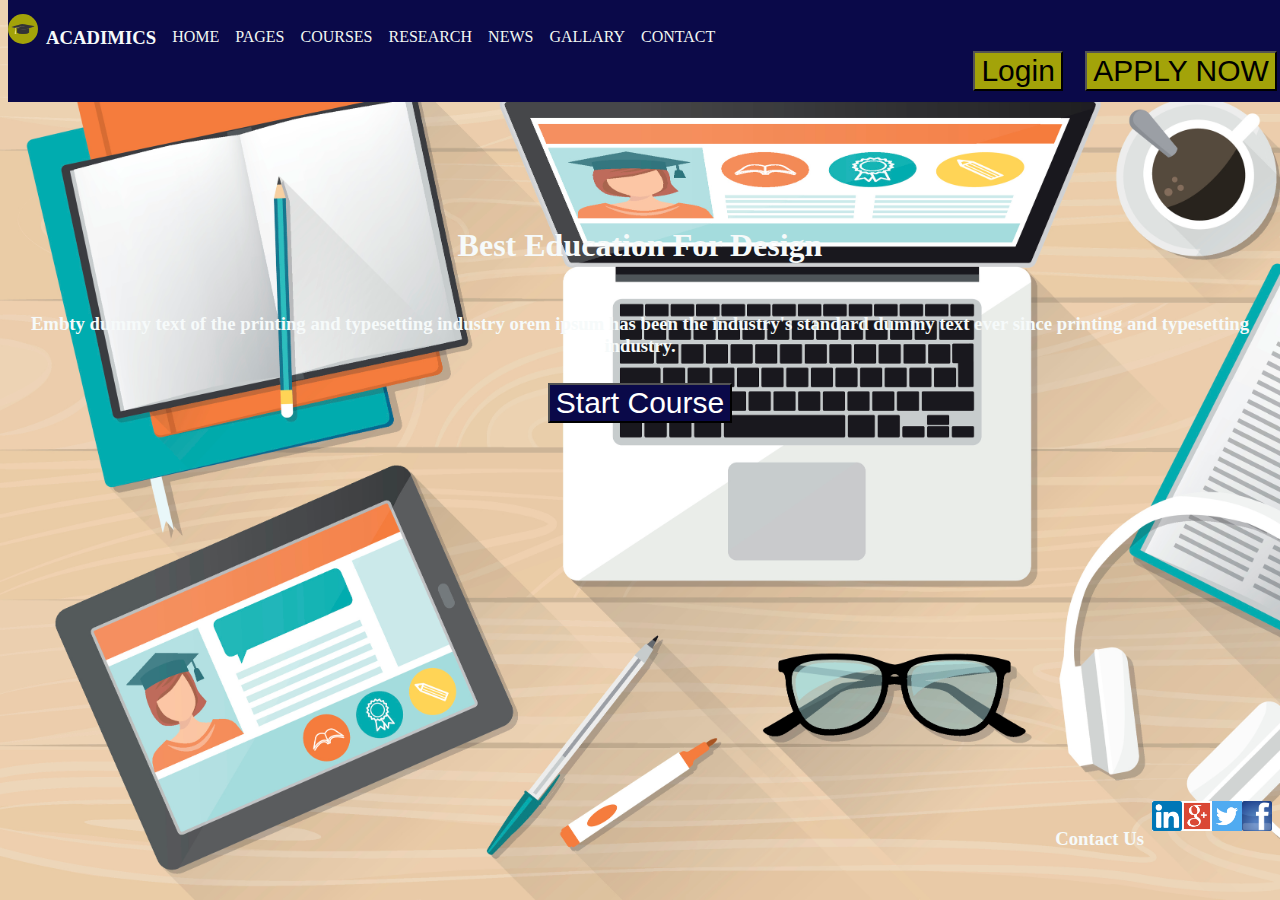
<file: index.html>
<!DOCTYPE html>
<html>

<head>
    <title>
        My First website
    </title>
    <meta charset="UTF-8">
    <link rel="stylesheet" href="project.css">
</head>
<body>
<div>
    <img id="HOME" src="Resources/logos-cv-ttsf2.png" width="10">
    
    <ul>
        <li><span class="circle"><img src="Resources/logos-cv-ttsf2.png" width="30" height="30">
        </span><span><h3>ACADIMICS</h3></span></li>
        <div id="top">
        <li><a href="#HOME" target="_block">HOME</a></li>
        <li><a href="PAGES.html" target="_block">PAGES</a></li>
        <li><a href="COURSES.html" target="_block">COURSES</a></li>
        <li><a href="RESEARCH.html" target="_block">RESEARCH</a></li>
        <li><a href="NEWS.html" target="_block">NEWS</a></li>
        <li><a href="GALLARY.html" target="_block">GALLARY</a></li>
        <li><a href="#CONTACTUS" target="_block">CONTACT</a></li>
        </div>
        <li style="float: right; padding: 0.25%;" ><a  href="Register.html" target="_blank">
            <button id="logo">APPLY NOW</button></a></li>
        <li style="float: right; padding: 0.25%;" >
            <a  href="Login.html"><button id="logo">Login</button></a></li>
    </ul>
<div>
    <br><br><br><br><br> <br><br><br><br><br>
        <h1>Best Education For Design</h1>
        <h3>Embty dummy text of the printing and typesetting industry orem ipsum has been the 
        industry's standard dummy text ever since printing and typesetting industry.</h3> <br>
        <div class="center">
        <button style="background-color: #0a0949; color:white;font-size: 30px;" >Start Course</button>
        </div>

</div>
<br><br><br><br><br> <br><br><br><br><br> <br><br><br><br><br> <br><br><br><br><br>
<div id="CONTACTUS">
    <br>
    <span><a href="https://www.facebook.com/profile.php?id=100008105625096" target=_blanck>  
     <img src="Resources/Facebook-icon.jpg" width="30" height="30">   
     </a> </span>
    <span><a href="https://www.twitter.com" target=_blanck>  
         <img src="Resources/twitter.png" width="30" height="30">   
     </a> </span> 
    <span><a href="https://myaccount.google.com/profile/name" target=_blanck>  
         <img src="Resources/google+.png" width="30" height="30">   
         </a></span>  
    <span><a href="https://www.linkedin.com/in/maha-mahmoud-980076115" target=_blanck>  
          <img src="Resources/linkedin.png" width="30" height="30">   
          </a> </span>
    <span><h3 >Contact Us </h3></span>
    
</div>



</body>
</html>
</file>
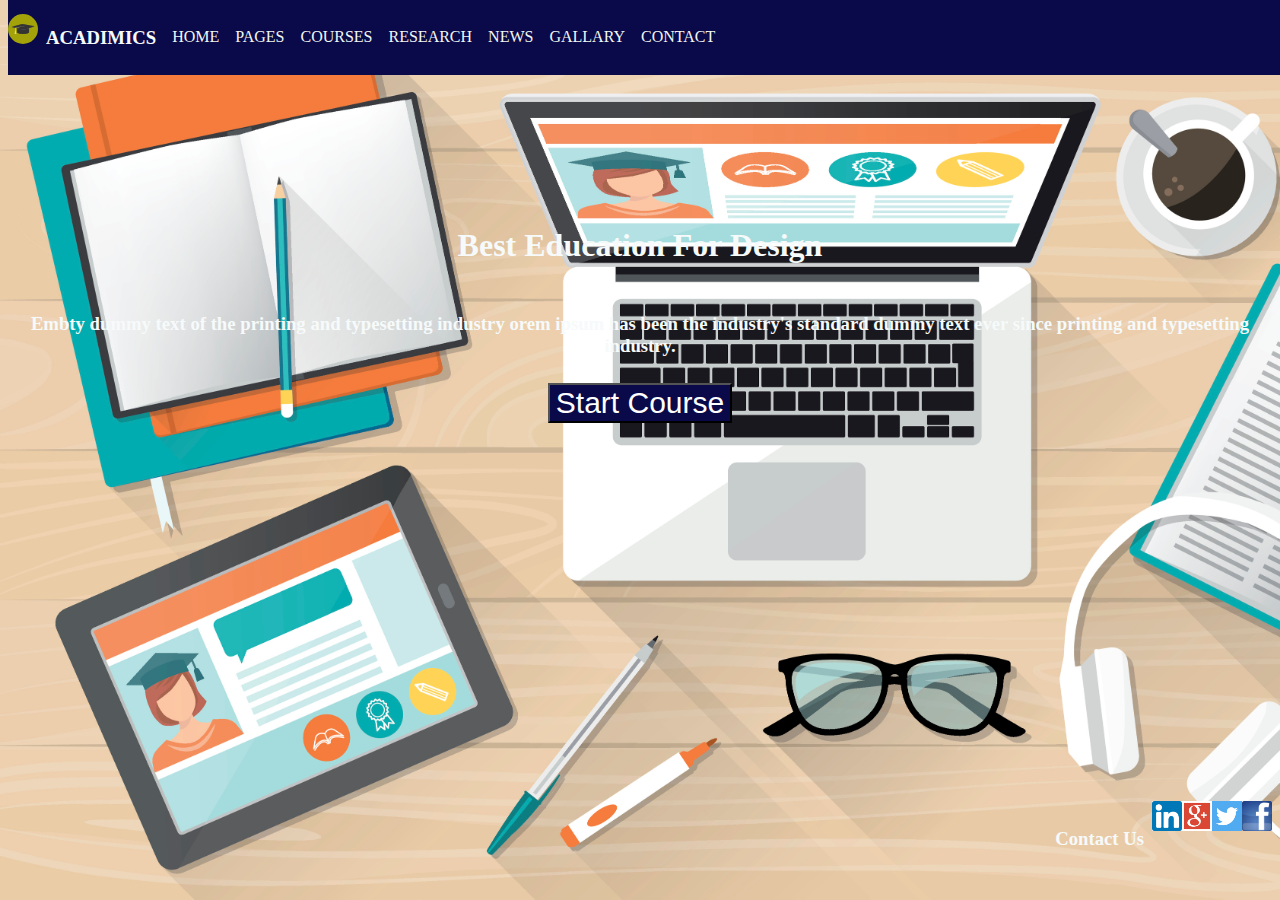
<file: Home.html>
<!DOCTYPE html>
<html>

<head>
    <title>
        My First website
    </title>
    <meta charset="UTF-8">
    <link rel="stylesheet" href="project.css">
</head>
<body>
<div>
    <img id="HOME" src="Resources/logos-cv-ttsf2.png" width="10">
    
    <ul>
        <li><span class="circle"><img src="Resources/logos-cv-ttsf2.png" width="30" height="30">
        </span><span><h3>ACADIMICS</h3></span></li>
        <div id="top">
        <li><a href="#HOME" target="_block">HOME</a></li>
        <li><a href="PAGES.html" target="_block">PAGES</a></li>
        <li><a href="COURSES.html" target="_block">COURSES</a></li>
        <li><a href="RESEARCH.html" target="_block">RESEARCH</a></li>
        <li><a href="NEWS.html" target="_block">NEWS</a></li>
        <li><a href="GALLARY.html" target="_block">GALLARY</a></li>
        <li><a href="#CONTACTUS" target="_block">CONTACT</a></li>
        </div>
    </ul>
<div>
    <br><br><br><br><br> <br><br><br><br><br>
        <h1>Best Education For Design</h1>
        <h3>Embty dummy text of the printing and typesetting industry orem ipsum has been the 
        industry's standard dummy text ever since printing and typesetting industry.</h3> <br>
        <div class="center">
        <button style="background-color: #0a0949; color:white;font-size: 30px;" >Start Course</button>
        </div>

</div>
<br><br><br><br><br> <br><br><br><br><br> <br><br><br><br><br> <br><br><br><br><br>
<div id="CONTACTUS">
    <br>
    <span><a href="https://www.facebook.com/profile.php?id=100008105625096" target=_blanck>  
     <img src="Resources/Facebook-icon.jpg" width="30" height="30">   
     </a> </span>
    <span><a href="https://www.twitter.com" target=_blanck>  
         <img src="Resources/twitter.png" width="30" height="30">   
     </a> </span> 
    <span><a href="https://myaccount.google.com/profile/name" target=_blanck>  
         <img src="Resources/google+.png" width="30" height="30">   
         </a></span>  
    <span><a href="https://www.linkedin.com/in/maha-mahmoud-980076115" target=_blanck>  
          <img src="Resources/linkedin.png" width="30" height="30">   
          </a> </span>
    <span><h3 >Contact Us </h3></span>
    
</div>



</body>
</html>
</file>
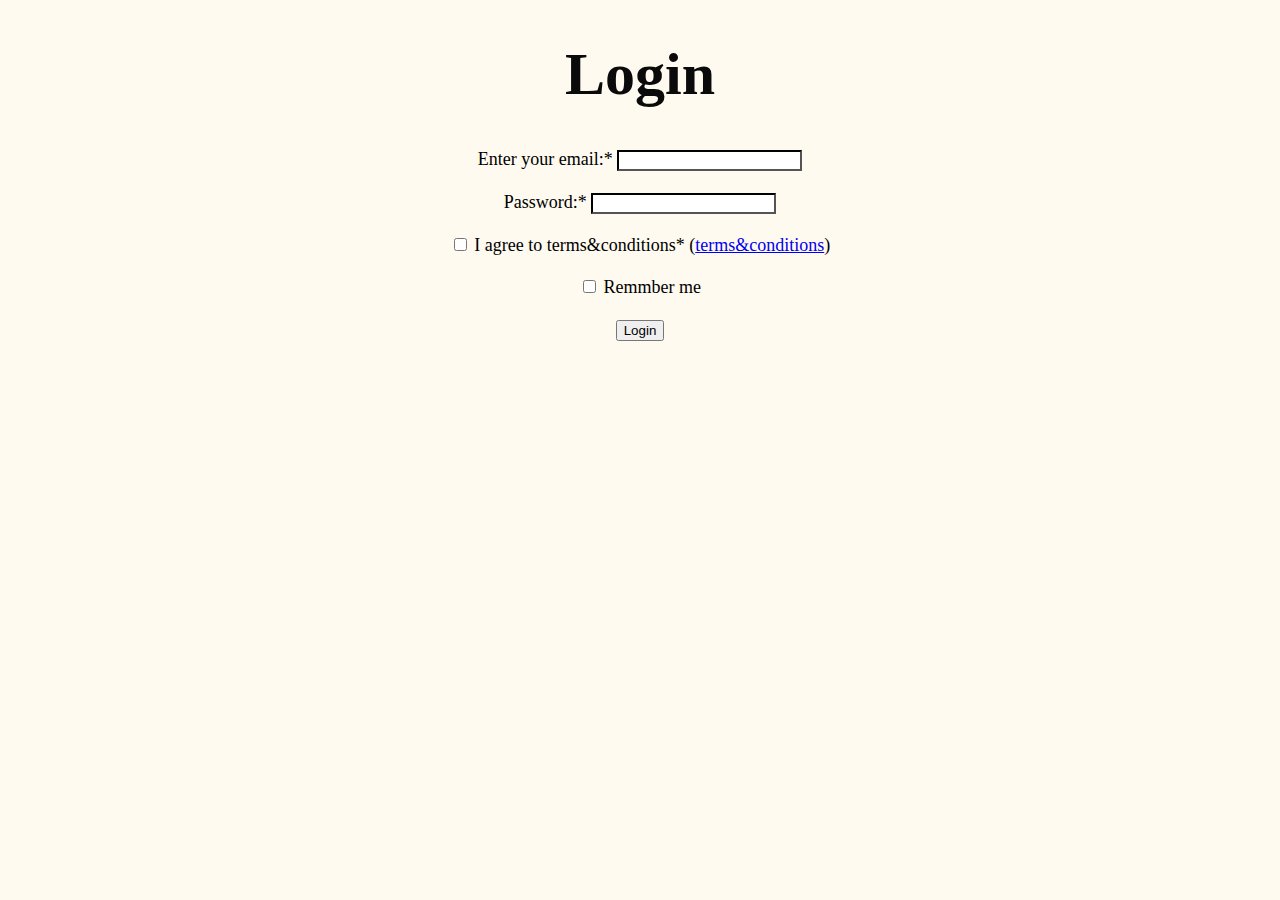
<file: Login.html>
<!DOCTYPE html>
<html>

<head>
    <title>
        Login to your account
    </title>
    <meta charset="UTF-8">
    <style>
      .fill::after{
        content: "*";
      }
      input:invalid{
        border-color: black;
      }
      input:valid{
        border-color: white;
      }
      body{
        background-color: rgb(47, 38, 104);
        font-size: large;
      }
      h1{
        text-align: center;
        font-size: 60px;
        color: rgb(10, 10, 10);
      }
      body{
        text-align: center;
        background-color: floralwhite;
      }
    </style>
 
</head>
<body>
   <h1>Login</h1>
    <form  action="Home.html" method="get">        
 
        <label class= "fill" for="email">Enter your email:</label>
        <input type="email" id="email" name="email" required> <br> <br>
        <label class= "fill" for="pwd">Password:</label>
        <input type="password" id="pwd" name="pwd" required> <br> <br>
        <input type="checkbox" id="agree" name="agree" value="I agree to terms&conditions" required>
        <label class="fill" for id="agree">I agree to terms&conditions</label> 
             (<a href="terms-conditions.html" target="=_blanck">terms&conditions</a>)
        <br> <br>
        <input type="checkbox" id="Remmber me" name="Remmber me" value="Remmber me">
        <label for="Remmber me">Remmber me</label>
        <br> <br>
        <button type="submit" value="Login">Login</button>
   </form>
</body>
</html>
</file>
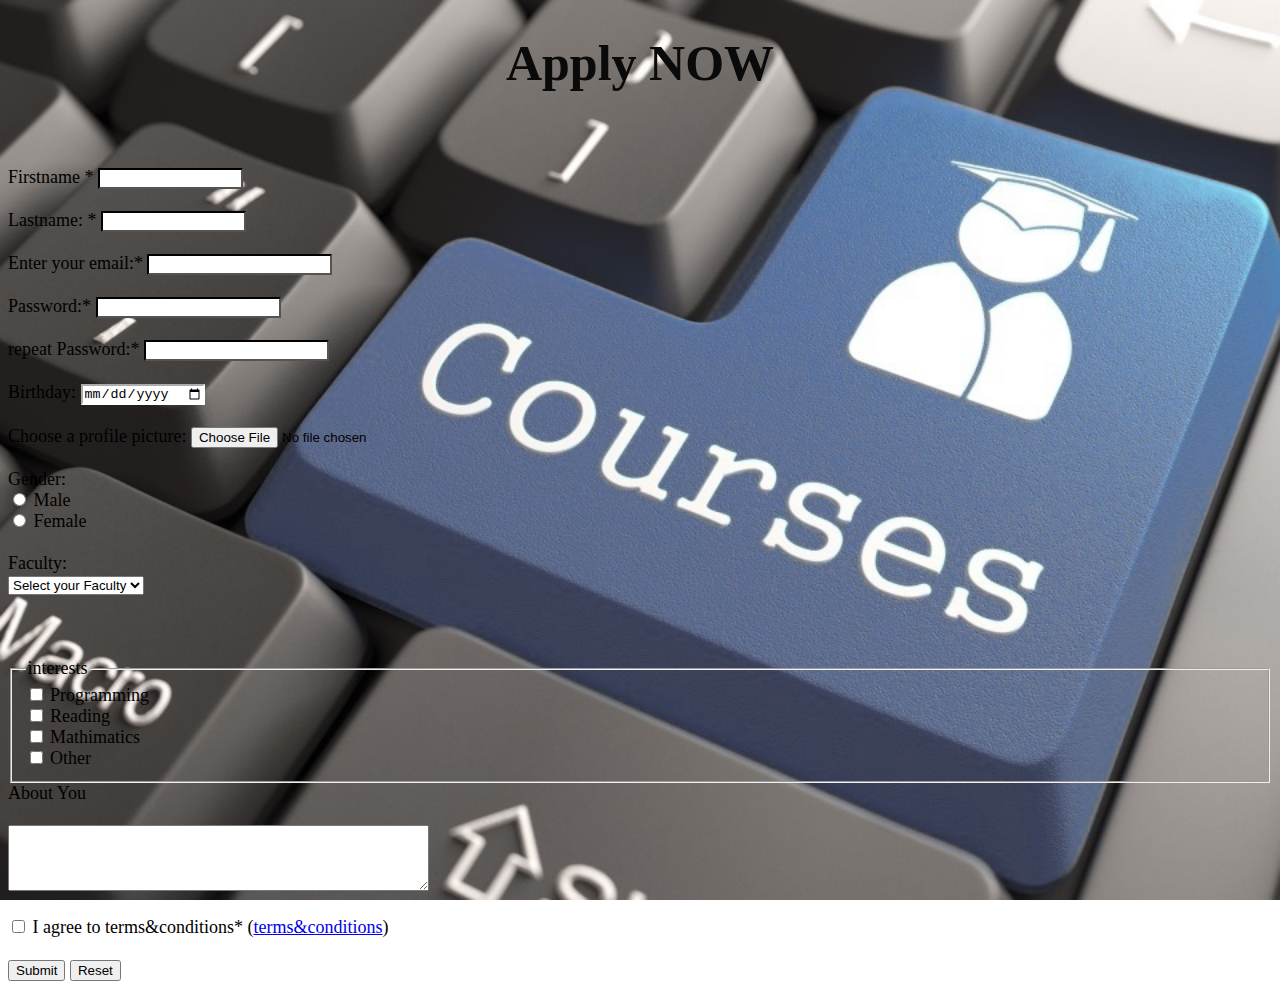
<file: Register.html>
<!DOCTYPE html>
<html>

<head>
    <title>
        Registration form
    </title>
    <meta charset="UTF-8">
    <style>
      .fill::after{
        content: "*";
      }
      input:invalid{
        border-color: black;
      }
      input:valid{
        border-color: white;
      }
      body{
        background-image: url('Resources/Online-courses.jpg');
        background-repeat: no-repeat;
        background-attachment: fixed;
        background-size: cover;
        font-size: large;
      }
      h1{
        text-align: center;
        font-size: 50px;
        color: rgb(10, 10, 10);
      }
    </style>
 
</head>
<body>
   <h1>Apply NOW</h1>
    <form  action="Thankyou.html" method="get">        
        <input type="hidden" id="userId" name="userId" value="3487"> <br> <br>
        <label class="fill" id="top"> Firstname </label>     
        <input type="text" name="firstname" size="15"required> <br> <br>    
        <label class= "fill"> Lastname: </label>    
        <input type="text" name="lastname" size="15"required></span> <br> <br>  
        <label class= "fill" for="email">Enter your email:</label>
        <input type="email" id="email" name="email" required> <br> <br>
        <label class= "fill" for="pwd">Password:</label>
        <input type="password" id="pwd" name="pwd" required> <br> <br>
        <label class= "fill" for="confirm_password">repeat Password:</label>
        <input type="password" id="confirm_password" required><br> <br>
        <label for="birthday">Birthday:</label>
        <input type="date" id="birthday" name="birthday"> <br><br>
        <label for="avatar">Choose a profile picture:</label>
        <input type="file"id="avatar" name="avatar"accept="image/png, image/jpeg"> <br><br>
        <label>Gender:</label><br>
        <input type="radio" name="gender" value="male"> Male<br>
        <input type="radio" name="gender" value="female"> Female<br><br>
        <label for="faculty">Faculty:</label><br>
        <select class="form-control" id="faculty" name="Faculty">
            <option>Select your Faculty</option> 
            <option>Engineering</option> 
            <option>FCI</option> 
        </select>
        <br><br><br><br>
            <fieldset>
              <legend>interests</legend>
              <div>
                <input type="checkbox" id="Programming" name="interest" value="Programming">
                <label for="Programming">Programming</label>
              </div>
              <div>
                <input type="checkbox" id="Reading" name="interest" value="Reading">
                <label for="Reading">Reading</label>
              </div>
              <div>
                <input type="checkbox" id="Mathimatics" name="interest" value="Mathimatics">
                <label for="Mathimatics">Mathimatics</label>
              </div>
              <div>
                <input type="checkbox" id="Other" name="interest" value="Other">
                <label for="Other">Other</label>
              </div>
            </fieldset>
            <label> About You </label>  <br> <br>       
            <textarea
             type="text" name="About You" rows="4" cols="50"> </textarea><br> <br>
             <input type="checkbox" id="agree" name="agree" value="I agree to terms&conditions" required>
             <label class="fill" for id="agree">I agree to terms&conditions</label> 
             (<a href="terms-conditions.html" target="=_blanck">terms&conditions</a>)
              <br> <br>
             <button type="submit" value="Submit">Submit</button>
             <button type="reset" value="Reset">Reset</button> 

   </form>
</body>
</html>
</file>
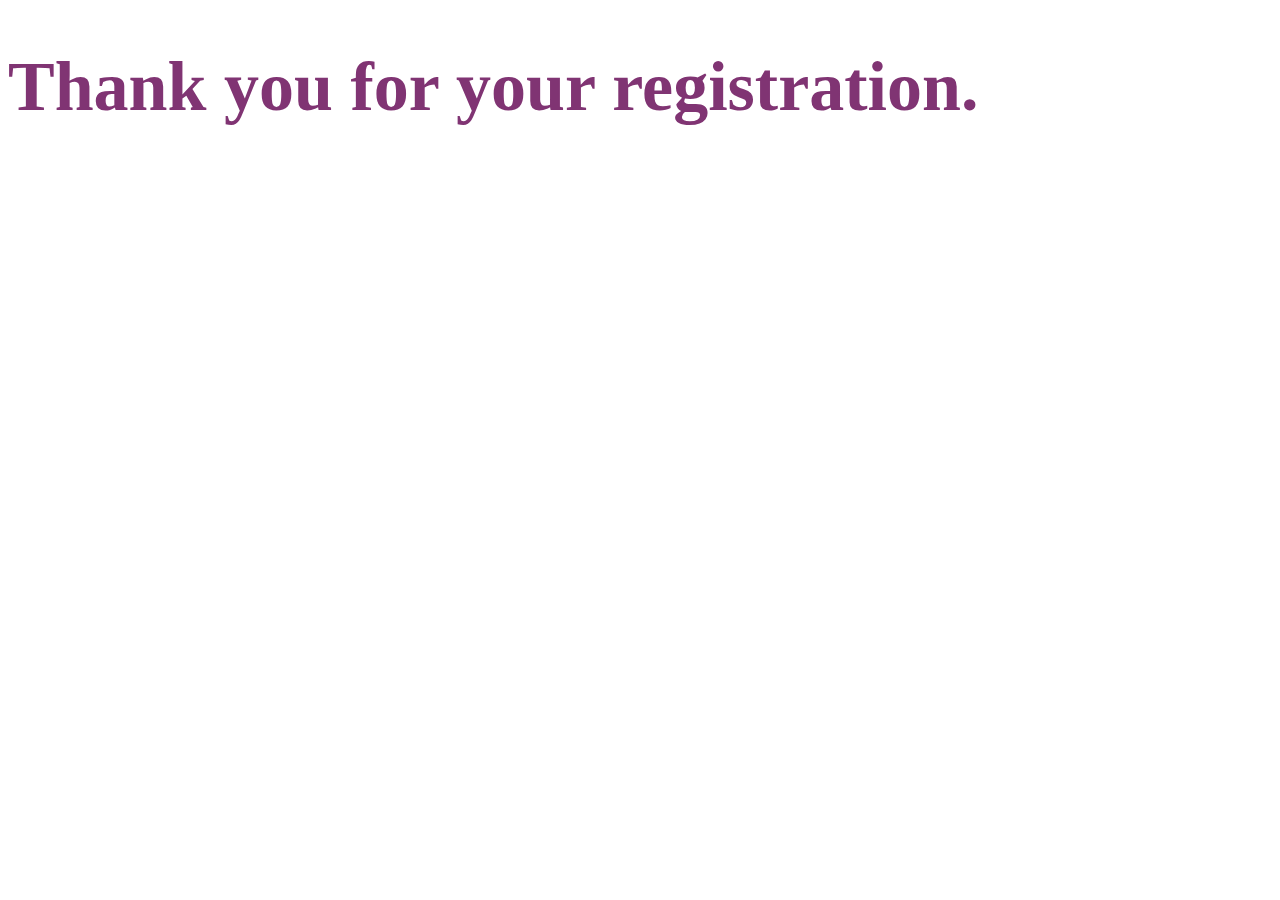
<file: Thankyou.html>
<!DOCTYPE html>
<html>

<head>
    <title>
       Thank you
    </title>
    <meta charset="UTF-8">
 
</head>
 <body>

    <h1 style="font-size:70px;color:#803473">Thank you for your registration.</h1>

 </body>
 
 </html>
</file>
<file: project.css>
ul {
    list-style-type: none;
    margin: 0;
    padding: 0;
    overflow: hidden;
    background-color: #0a0949;
    position: fixed;
    top: 0;
    width: 100%;
   }
  body{
    background-image: url('Resources/iStock-520374378.jpg');
    background-repeat: no-repeat;
    background-attachment: fixed;
    background-size: cover;
  }
   li{
       float: left;
   }
   li span{
    display: inline-block;   
   }
   li a,h3{
    color: #f2f7f2;
    display: inline-block;
    padding: 8px;
    text-decoration: none;
   }

   li a:hover{
     color: #c1dd24;
   }
   #logo{
       color: black;
       background-color: rgb(163, 163, 9);
       text-align: left;
       font-size: 30px;
   }
    .circle{ width:30px; height:30px; }
    .circle{ border-radius: 50%;
    background-color: rgb(163, 163, 9); 
   }
   #top{
    text-align: center;
    padding: 20px;
   }
   h1,h3{
       text-align: center;  
       color:rgb(246, 250, 250);
   }
   .center {
    display: flex;
    justify-content: center;  
  }
  #CONTACTUS h3,span a{
     float: right;
  }
</file>
